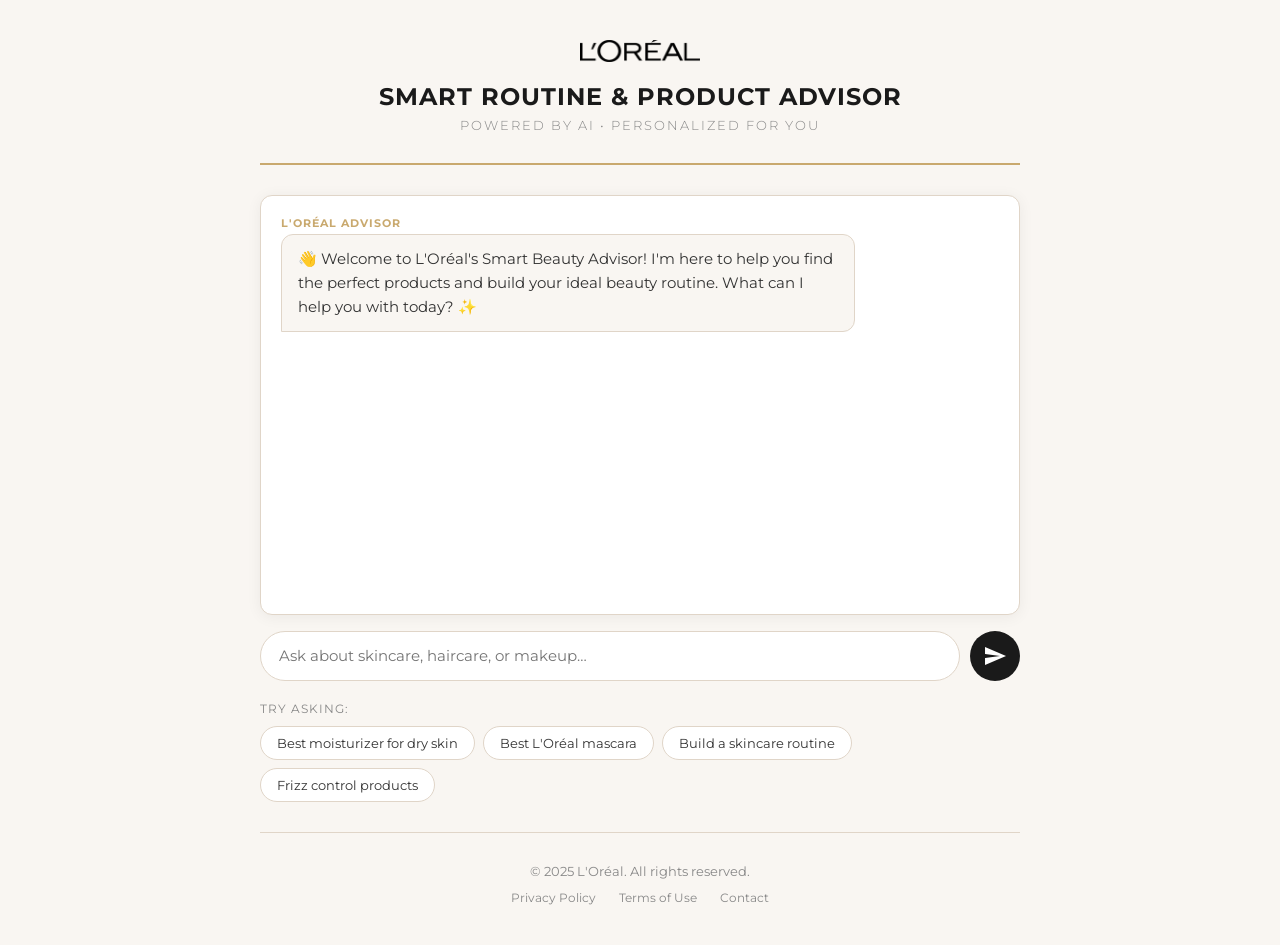
<file: index.html>
<!DOCTYPE html>
<html lang="en">
  <head>
    <meta charset="UTF-8" />
    <meta name="viewport" content="width=device-width, initial-scale=1.0" />
    <title>L'Oréal Smart Beauty Advisor</title>
    <link href="https://fonts.googleapis.com/icon?family=Material+Icons" rel="stylesheet"/>
    <link href="https://fonts.googleapis.com/css2?family=Montserrat:wght@300;500;700&display=swap" rel="stylesheet"/>
    <link rel="stylesheet" href="style.css" />
  </head>

  <body>
    <div class="page-wrapper">

      <!-- Header -->
      <header class="site-header">
        <img src="loreal-logo.png" alt="L'Oréal Logo" class="logo" />
        <h1 class="site-title">Smart Routine & Product Advisor</h1>
        <p class="site-subtitle">Powered by AI • Personalized for You</p>
      </header>

      <!-- Chat Area -->
      <main>
        <section class="chatbox">
          <div id="chatWindow" class="chat-window"></div>

          <form id="chatForm" class="chat-form">
            <label for="userInput" class="visually-hidden">Message</label>
            <input
              id="userInput"
              name="userInput"
              type="text"
              placeholder="Ask about skincare, haircare, or makeup…"
              autocomplete="off"
              required
            />
            <button type="submit" id="sendBtn">
              <span class="material-icons">send</span>
              <span class="visually-hidden">Send</span>
            </button>
          </form>
        </section>

        <!-- Quick suggestions -->
        <div class="suggestions">
          <p class="suggestions-label">Try asking:</p>
          <div class="suggestion-chips">
            <button class="chip" onclick="askQuestion('What moisturizer is best for dry skin?')">Best moisturizer for dry skin</button>
            <button class="chip" onclick="askQuestion('Recommend a L\'Oréal mascara for volume')">Best L'Oréal mascara</button>
            <button class="chip" onclick="askQuestion('How do I build a skincare routine?')">Build a skincare routine</button>
            <button class="chip" onclick="askQuestion('What hair products help with frizz?')">Frizz control products</button>
          </div>
        </div>
      </main>

      <!-- Footer -->
      <footer class="site-footer">
        <p>&copy; 2025 L'Oréal. All rights reserved.</p>
        <nav>
          <a href="https://www.loreal.com/en/privacy-policy/" target="_blank">Privacy Policy</a>
          <a href="https://www.loreal.com/en/terms-and-conditions/" target="_blank">Terms of Use</a>
          <a href="https://www.loreal.com/en/contact-us/" target="_blank">Contact</a>
        </nav>
      </footer>

    </div>

    <script src="script.js"></script>
    <script>
      function askQuestion(question) {
        document.getElementById('userInput').value = question;
        document.getElementById('chatForm').dispatchEvent(new Event('submit'));
      }
    </script>
  </body>
</html>
</file>
<file: style.css>
@import url('https://fonts.googleapis.com/css2?family=Montserrat:wght@300;500;700&display=swap');

* {
  box-sizing: border-box;
  margin: 0;
  padding: 0;
}

body {
  font-family: "Montserrat", Arial, Helvetica, sans-serif;
  background-color: #f9f6f2;
  color: #333;
  display: flex;
  justify-content: center;
  min-height: 100vh;
}

.page-wrapper {
  width: 90%;
  max-width: 800px;
  padding: 0 20px;
}

/* Header */
.site-header {
  text-align: center;
  padding: 40px 0 30px;
  border-bottom: 2px solid #c9a96e;
  margin-bottom: 30px;
}

.logo {
  width: 120px;
  margin-bottom: 16px;
}

.site-title {
  font-size: 24px;
  font-weight: 700;
  color: #1a1a1a;
  letter-spacing: 1px;
  text-transform: uppercase;
  margin-bottom: 6px;
}

.site-subtitle {
  font-size: 13px;
  color: #888;
  font-weight: 300;
  letter-spacing: 2px;
  text-transform: uppercase;
}

/* Chat window */
.chatbox {
  margin-bottom: 20px;
}

.chat-window {
  height: 420px;
  border: 1px solid #e0d5c8;
  border-radius: 12px;
  padding: 20px;
  overflow-y: auto;
  background: #ffffff;
  box-shadow: 0 2px 15px rgba(0,0,0,0.06);
}

/* Messages */
.msg {
  margin-bottom: 16px;
  max-width: 80%;
}

.msg-label {
  display: block;
  font-size: 11px;
  font-weight: 700;
  letter-spacing: 1px;
  text-transform: uppercase;
  margin-bottom: 4px;
}

.msg p {
  padding: 12px 16px;
  border-radius: 12px;
  font-size: 15px;
  line-height: 1.6;
}

.msg.user {
  margin-left: auto;
  text-align: right;
}

.msg.user .msg-label {
  color: #888;
}

.msg.user p {
  background: #1a1a1a;
  color: #ffffff;
  border-radius: 12px 12px 0 12px;
}

.msg.ai {
  margin-right: auto;
}

.msg.ai .msg-label {
  color: #c9a96e;
}

.msg.ai p {
  background: #f9f6f2;
  color: #333;
  border: 1px solid #e0d5c8;
  border-radius: 12px 12px 12px 0;
}

/* Input row */
.chat-form {
  display: flex;
  gap: 10px;
  margin-top: 16px;
}

.chat-form input {
  flex: 1;
  padding: 14px 18px;
  border: 1px solid #e0d5c8;
  border-radius: 25px;
  font-size: 15px;
  font-family: "Montserrat", sans-serif;
  background: #ffffff;
  transition: border 0.2s;
}

.chat-form input:focus {
  outline: none;
  border-color: #c9a96e;
}

.chat-form button {
  background: #1a1a1a;
  color: #fff;
  border: none;
  border-radius: 50%;
  width: 50px;
  height: 50px;
  display: flex;
  align-items: center;
  justify-content: center;
  cursor: pointer;
  transition: background 0.2s;
  flex-shrink: 0;
}

.chat-form button:hover {
  background: #c9a96e;
}

/* Suggestions */
.suggestions {
  margin-top: 20px;
  margin-bottom: 30px;
}

.suggestions-label {
  font-size: 12px;
  color: #888;
  text-transform: uppercase;
  letter-spacing: 1px;
  margin-bottom: 10px;
}

.suggestion-chips {
  display: flex;
  flex-wrap: wrap;
  gap: 8px;
}

.chip {
  background: #ffffff;
  border: 1px solid #e0d5c8;
  border-radius: 20px;
  padding: 8px 16px;
  font-size: 13px;
  font-family: "Montserrat", sans-serif;
  color: #333;
  cursor: pointer;
  transition: all 0.2s;
}

.chip:hover {
  background: #c9a96e;
  color: #ffffff;
  border-color: #c9a96e;
}

/* Footer */
.site-footer {
  text-align: center;
  padding: 30px 0 40px;
  border-top: 1px solid #e0d5c8;
  font-size: 13px;
  color: #888;
}

.site-footer nav {
  margin-top: 10px;
}

.site-footer a {
  margin: 0 10px;
  color: #888;
  text-decoration: none;
  font-size: 12px;
}

.site-footer a:hover {
  color: #c9a96e;
}

/* Visually hidden */
.visually-hidden {
  position: absolute;
  width: 1px;
  height: 1px;
  padding: 0;
  margin: -1px;
  overflow: hidden;
  clip: rect(0, 0, 0, 0);
  white-space: nowrap;
  border: 0;
}

/* Responsive */
@media (max-width: 600px) {
  .site-title {
    font-size: 18px;
  }
  .suggestion-chips {
    flex-direction: column;
  }
  .msg {
    max-width: 95%;
  }
}
</file>
